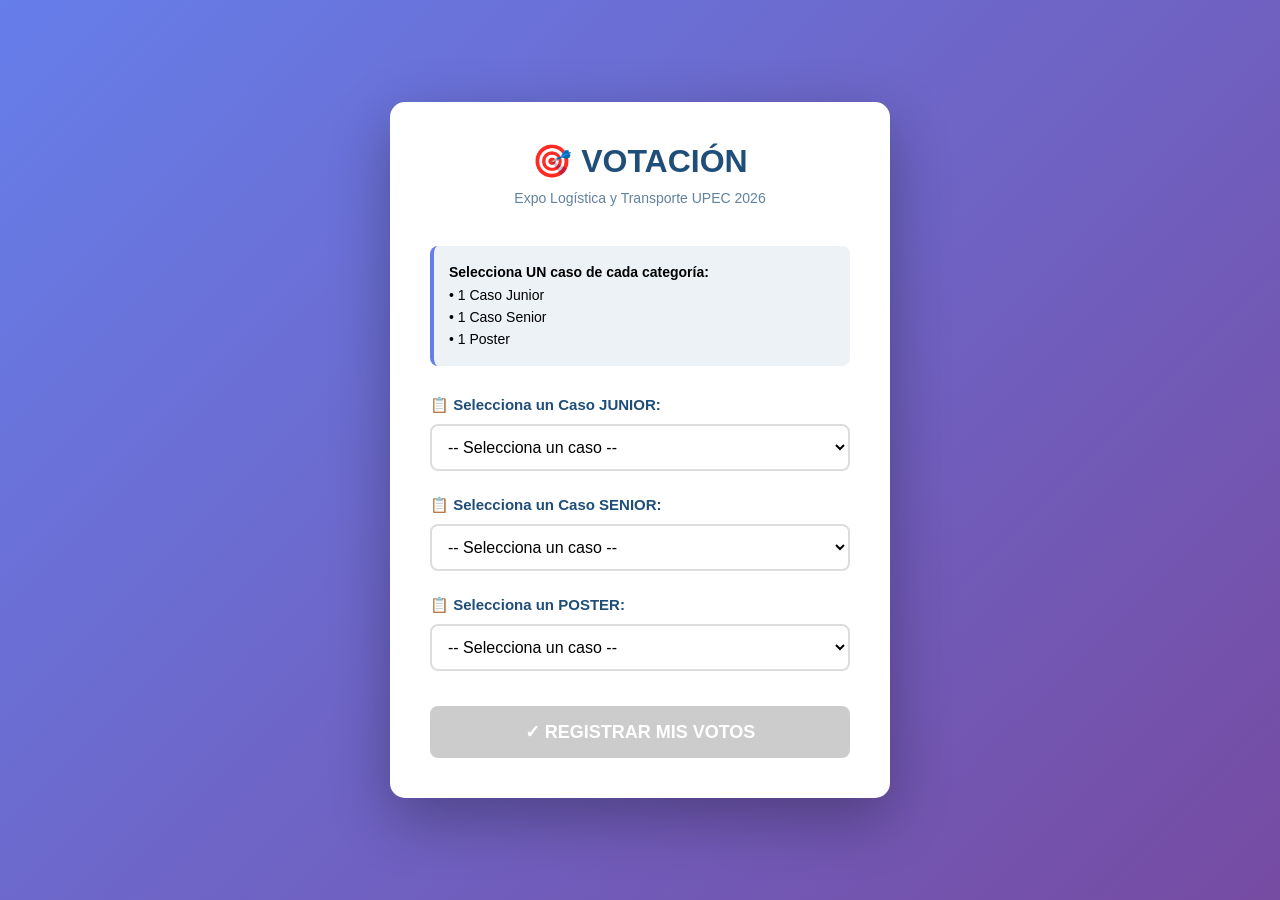
<file: index.html>
<!DOCTYPE html>
<html lang="es">
<head>
    <meta charset="UTF-8">
    <meta name="viewport" content="width=device-width, initial-scale=1.0">
    <title>🎯 Votación - Expo Logística UPEC 2026</title>
    <style>
        * { margin: 0; padding: 0; box-sizing: border-box; }
        
        body {
            font-family: 'Segoe UI', Tahoma, Geneva, Verdana, sans-serif;
            background: linear-gradient(135deg, #667eea 0%, #764ba2 100%);
            min-height: 100vh;
            display: flex;
            justify-content: center;
            align-items: center;
            padding: 20px;
        }

        .container {
            background: white;
            border-radius: 15px;
            padding: 40px;
            max-width: 500px;
            width: 100%;
            box-shadow: 0 20px 60px rgba(0,0,0,0.3);
        }

        header {
            text-align: center;
            margin-bottom: 40px;
            color: #1f4e78;
        }

        header h1 {
            font-size: 32px;
            margin-bottom: 10px;
        }

        header p {
            font-size: 14px;
            opacity: 0.7;
            margin-bottom: 5px;
        }

        .instruccion {
            background: #edf2f7;
            padding: 15px;
            border-radius: 8px;
            margin-bottom: 30px;
            border-left: 4px solid #667eea;
            font-size: 14px;
            line-height: 1.6;
        }

        .form-group {
            margin-bottom: 25px;
        }

        label {
            display: block;
            font-weight: 600;
            margin-bottom: 10px;
            color: #1f4e78;
            font-size: 15px;
        }

        select {
            width: 100%;
            padding: 12px;
            font-size: 16px;
            border: 2px solid #ddd;
            border-radius: 8px;
            background: white;
            cursor: pointer;
            transition: border-color 0.3s;
        }

        select:focus {
            outline: none;
            border-color: #667eea;
            box-shadow: 0 0 8px rgba(102, 126, 234, 0.2);
        }

        select:disabled {
            background: #f5f5f5;
            color: #999;
            cursor: not-allowed;
        }

        button {
            width: 100%;
            padding: 15px;
            font-size: 18px;
            font-weight: bold;
            border: none;
            border-radius: 8px;
            cursor: pointer;
            transition: all 0.3s;
            margin-top: 10px;
        }

        .btn-votar {
            background: linear-gradient(135deg, #667eea 0%, #764ba2 100%);
            color: white;
        }

        .btn-votar:hover:not(:disabled) {
            transform: translateY(-2px);
            box-shadow: 0 10px 20px rgba(102, 126, 234, 0.3);
        }

        .btn-votar:disabled {
            background: #ccc;
            cursor: not-allowed;
        }

        .mensaje {
            padding: 15px;
            border-radius: 8px;
            margin-top: 20px;
            text-align: center;
            font-weight: 600;
            display: none;
            font-size: 16px;
        }

        .mensaje.show {
            display: block;
        }

        .mensaje.success {
            background: #c6f6d5;
            color: #22543d;
            border: 2px solid #9ae6b4;
        }

        .mensaje.error {
            background: #fed7d7;
            color: #742a2a;
            border: 2px solid #fc8181;
        }

        .mensaje.info {
            background: #bee3f8;
            color: #2c5282;
            border: 2px solid #90cdf4;
        }

        .bloqueado {
            text-align: center;
            padding: 40px;
            background: #f5f5f5;
            border-radius: 12px;
        }

        .bloqueado h2 {
            color: #1f4e78;
            margin-bottom: 15px;
            font-size: 24px;
        }

        .bloqueado p {
            color: #666;
            font-size: 16px;
            line-height: 1.6;
        }

        .icono-bloqueado {
            font-size: 60px;
            margin-bottom: 20px;
        }

        .spinner {
            display: inline-block;
            width: 20px;
            height: 20px;
            border: 3px solid #f3f3f3;
            border-top: 3px solid #667eea;
            border-radius: 50%;
            animation: spin 1s linear infinite;
        }

        @keyframes spin {
            0% { transform: rotate(0deg); }
            100% { transform: rotate(360deg); }
        }

        .cargando {
            display: flex;
            align-items: center;
            justify-content: center;
            gap: 10px;
            color: #667eea;
        }
    </style>
</head>
<body>
    <div class="container">
        <header>
            <h1>🎯 VOTACIÓN</h1>
            <p>Expo Logística y Transporte UPEC 2026</p>
        </header>

        <div id="formulario">
            <div class="instruccion">
                <strong>Selecciona UN caso de cada categoría:</strong><br>
                • 1 Caso Junior<br>
                • 1 Caso Senior<br>
                • 1 Poster
            </div>

            <div class="form-group">
                <label for="junior">📋 Selecciona un Caso JUNIOR:</label>
                <select id="junior" disabled>
                    <option value="">Cargando...</option>
                </select>
            </div>

            <div class="form-group">
                <label for="senior">📋 Selecciona un Caso SENIOR:</label>
                <select id="senior" disabled>
                    <option value="">Cargando...</option>
                </select>
            </div>

            <div class="form-group">
                <label for="poster">📋 Selecciona un POSTER:</label>
                <select id="poster" disabled>
                    <option value="">Cargando...</option>
                </select>
            </div>

            <button class="btn-votar" id="btnVotar" onclick="registrarVoto()" disabled>
                ✓ REGISTRAR MIS VOTOS
            </button>

            <div id="mensaje" class="mensaje"></div>
        </div>

        <div id="bloqueado" style="display: none;">
            <div class="bloqueado">
                <div class="icono-bloqueado">✅</div>
                <h2>¡Gracias por tu voto!</h2>
                <p>Ya has registrado tus votos en esta exposición.</p>
                <p style="margin-top: 15px; font-size: 14px; opacity: 0.7;">
                    Tu dispositivo está bloqueado para evitar votos duplicados.
                </p>
            </div>
        </div>
    </div>

    <script src="casos_data.json"></script>
    <script src="app.js"></script>
</body>
</html>
</file>
